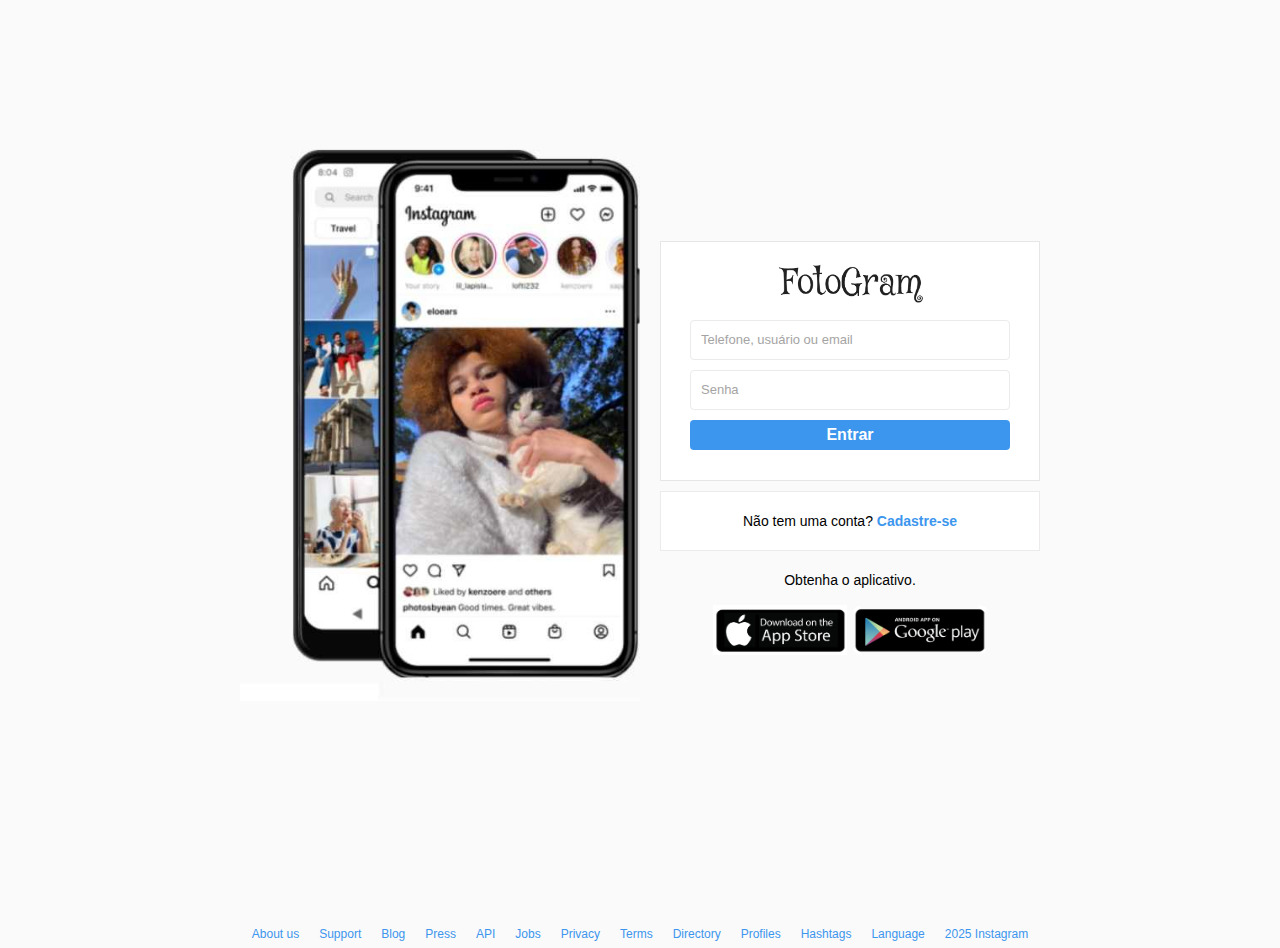
<file: index.html>
<!DOCTYPE html>
<html lang="pt-br">
<head>
    <meta charset="UTF-8">
    <meta name="viewport" content="width=device-width, initial-scale=1.0">
    <link rel="stylesheet" href="style.css" />
    <title>FotoGram</title>
</head>
<body>
    <div id="wrapper">
        <!-- AREA CONTAINER -->
        <div id="container">
            <!-- AREA ESQUERDA -->
            <div class="column left">
                <div class="main"></div>
            </div>
            <!-- FIM AREA ESQUERDA -->
            <!-- AREA DIREITA -->
            <div class="column right">
                <div class="login-panel">
                    <div class="logo">
                        <img class="logo-img" src="images/logo.png" alt="Logo do FotoGram">
                    </div>

                    <form>
                        <input placeholder="Telefone, usuário ou email" type="text" name="username"/>
                        <input placeholder="Senha" type="password" name="password"/>
                        <input type="submit" value="Entrar"/>
                    </form>
                </div>
                <div class="infobox">
                <p>Não tem uma conta? <a href="signup.html">Cadastre-se</a></p>
            </div>

            <div class="get-app-panel">
                Obtenha o aplicativo.
                <div class="app-buttons">
                    <a href="#">
                        <img src="images/app store.jpg" alt="Baixe na appStore">
                    </a>
                    <a href="#">
                        <img src="images/play store.png" alt="Baixe na GooglePlay">
                    </a>
                </div>
            </div>
        </div>
            <!-- FIM AREA DIREITA -->
        </div>
        <!-- FIM CONTAINER -->
        <!-- INÍCIO RODAPE -->
        <footer>
            <div class="footer-inner">
                <a href="#">About us</a>
                <a href="#">Support</a>
                <a href="#">Blog</a>
                <a href="#">Press</a>
                <a href="#">API</a>
                <a href="#">Jobs</a>
                <a href="#">Privacy</a>
                <a href="#">Terms</a>
                <a href="#">Directory</a>
                <a href="#">Profiles</a>
                <a href="#">Hashtags</a>
                <a href="#">Language</a>
                <a href="#">2025 Instagram</a>
            </div>
        </footer>
    </div>
    
</body>
</html>
</file>
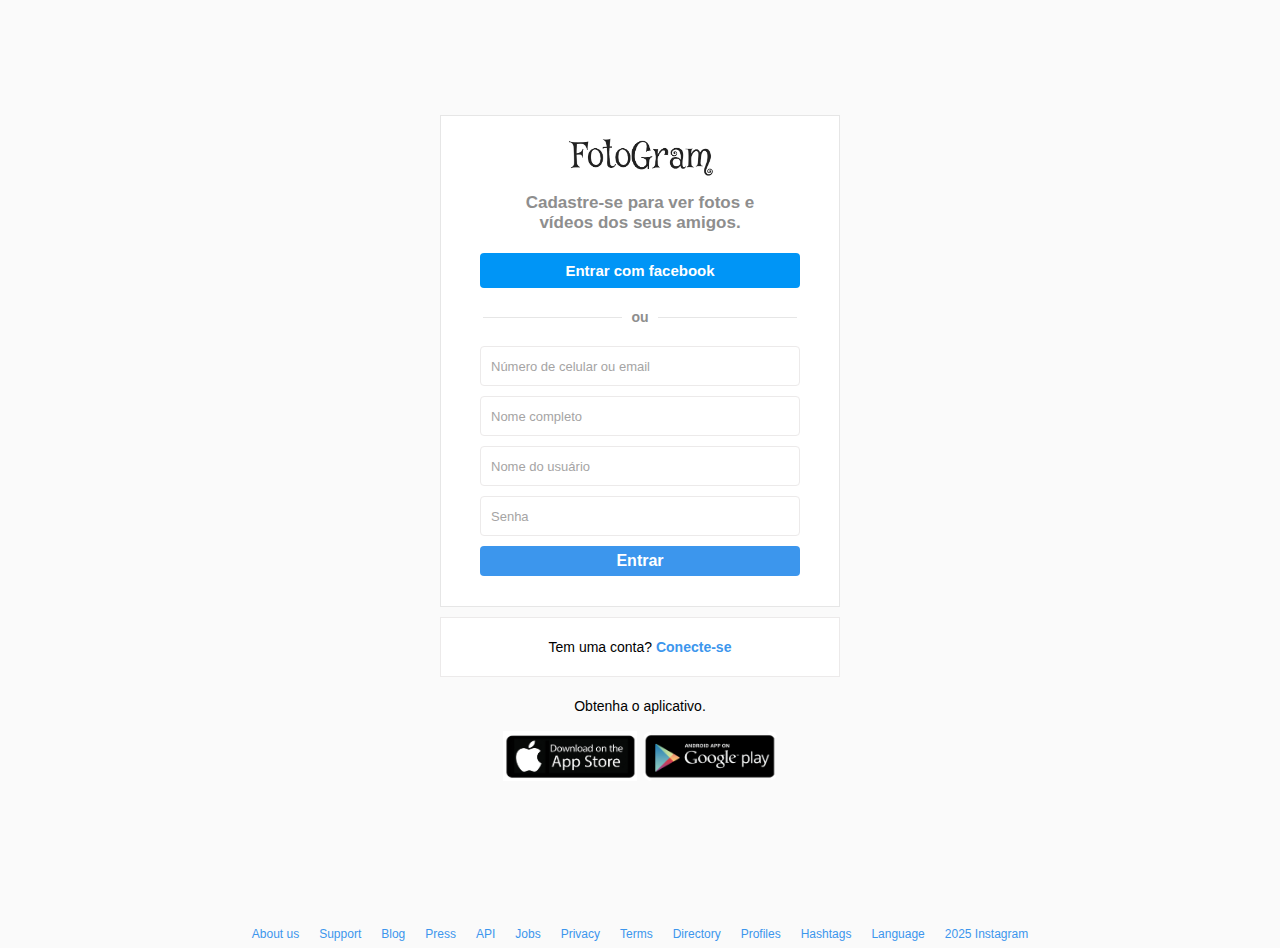
<file: signup.html>
<!DOCTYPE html>
<html lang="pt-br">
<head>
    <meta charset="UTF-8">
    <meta name="viewport" content="width=device-width, initial-scale=1.0">
    <link rel="stylesheet" href="style.css" />
    <title>Faça seu cadastro - FotoGram</title>
</head>
<body>
    <div id="wrapper">
        <!-- AREA CONTAINER -->
        <div id="container-signup">
            
            <!-- AREA DIREITA -->
            <div class="column">
                <div class="login-panel">
                    <div class="logo">
                        <img class="logo-img" src="images/logo.png" alt="Logo do FotoGram">
                    </div>

                    <div class="message">
                        <span>Cadastre-se para ver fotos e vídeos dos seus amigos.</span>
                    </div>

                    <button class="cta-button">
                        Entrar com facebook
                    </button>

                    <div class="divisor-container">
                        <div class="line"></div>
                        <div class="divisor-tag">ou</div>
                        <div class="line"></div>
                    </div>

                    <form>
                        <input placeholder="Número de celular ou email" type="text" name="email"/>
                        <input placeholder="Nome completo" type="text" name="name"/>
                        <input placeholder="Nome do usuário" type="text" name="username"/>
                        <input placeholder="Senha" type="password" name="password"/>
                        <input type="submit" value="Entrar"/>
                    </form>
                </div>
                <div class="infobox">
                <p>Tem uma conta? <a href="index.html">Conecte-se</a></p>
            </div>

            <div class="get-app-panel">
                Obtenha o aplicativo.
                <div class="app-buttons">
                    <a href="#">
                        <img src="images/app store.jpg" alt="Baixe na appStore">
                    </a>
                    <a href="#">
                        <img src="images/play store.png" alt="Baixe na GooglePlay">
                    </a>
                </div>
            </div>
        </div>
            <!-- FIM AREA DIREITA -->
        </div>
        <!-- FIM CONTAINER -->
        <!-- INÍCIO RODAPE -->
        <footer>
            <div class="footer-inner">
                <a href="#">About us</a>
                <a href="#">Support</a>
                <a href="#">Blog</a>
                <a href="#">Press</a>
                <a href="#">API</a>
                <a href="#">Jobs</a>
                <a href="#">Privacy</a>
                <a href="#">Terms</a>
                <a href="#">Directory</a>
                <a href="#">Profiles</a>
                <a href="#">Hashtags</a>
                <a href="#">Language</a>
                <a href="#">2025 Instagram</a>
            </div>
        </footer>
        
    </div>
    
</body>
</html>
</file>
<file: style.css>
* {
    box-sizing: border-box;
    margin: 0;
    padding: 0;
}

a {
    color: #3c96ed;
    text-decoration: none;
}

body {
    background: #fafafa;
    height: 100%;
    width: 100%;
    margin: 0;
    padding: 0;
    font-family: Arial, Helvetica, sans-serif;
    font-size: 14px;
    line-height: 18px;
}

#wrapper {
    height: 100vh;
}

#container {
    margin: 0 auto;
    min-height: 100%;
    width: 800px;
    display: flex;
    align-items: center;
}

.column {
    flex-grow: 1;
    width: 50%;
}

.left {
    background-image: url("images/celulares do instagram.png");
    background-size: 450px;
    background-repeat: no-repeat;
    background-position: center;
    height: 600px;
    margin-bottom: 50px;
}

.right {
    padding-left: 20px;
}

.login-panel {
    background-color: #fff;
    border: 1px solid #e6e6e6;
    text-align: center;
    padding: 20px 0;
}

.logo-img {
    width: 175px;
}

form {
    display: flex;
    flex-direction: column;
    align-items: center;
    justify-content: center;
}

input[type="password"], input[type="text"]{
    background-color: #ffffff;
    border: 1px solid rgb(236, 234, 234);
    height: 40px;
    border-radius: 4px;
    margin-top: 10px;
    padding: 10px;
    font-size: 13px;
    width: 320px;
    color: #000000;
}

input[type="password"]::placeholder, input[type="text"]::placeholder{
    color: rgb(165, 164, 164);
}  

input[type="password"]:focus, input[type="text"]:focus{
    outline: 0;
    border: 1px solid #a1a1a1;
}  

input[type="submit"]{
    width: 320px;
    margin-top: 10px;
    height: 30px;
    border: 0;
    background-color: #3c96ed;
    border-radius: 4px;
    color: #ffffff;
    font-size: 16px;
    font-weight: bold;
    margin-bottom: 10px;
    cursor: pointer;
}

.infobox{
    background-color: #fff;
    height: 60px;
    border: 1px solid rgb(236, 234, 234);
    margin: 10px auto 0;
    display: flex;
    justify-content: center;
    align-items: center;
}

.infobox p{ 
    user-select: none;
}

.infobox p a {
    font-weight: bold;
    user-select: none;
}

.get-app-panel{
    margin-top: 20px;
    text-align: center;
}

.app-buttons{
    margin-top: 16px;
}

.app-buttons img{
    height: 50px;
    padding: 0 1px;
}

/* footer{
    text-align: center;
    height: 50px;
    margin-top: -50px;
    
    }
    
footer a{
    color: #000;
    text-transform: uppercase;
    font-weight: bold;
    margin-right: 8px;
}
    
.text-small{
    font-size: 12px;
    font-weight: bold;
    color: grey;
    text-transform: uppercase;
    padding-left: 20px;
    display: inline-block;
} */

footer {
    font-size: 12px; /* Diminui o tamanho da fonte */
    text-align: center; /* Centraliza o texto */
    margin-top: 20px; /* Adiciona margem superior para espaçamento */
}

.footer-inner {
    display: flex;
    flex-wrap: wrap;
    justify-content: center;
    gap: 10px; /* Espaçamento entre os links */
}

.footer-inner a {
    margin: 5px; /* Adiciona margem ao redor dos links */
}


/* PÁGINA SIGNUP */
#container-signup{
    margin: 0 auto;
    min-height: 100%;
    width: 400px;
    display: flex;
    align-items: center;
}

.message{
    margin: 10px 70px;
}

.message span{
    text-align: center;
    font-size: 17px;
    font-weight: bold;
    line-height: 20px;
    color: #8e8e8e;
}

.cta-button{
    width: 320px;
    margin: 10px 0;
    height: 35px;
    background-color: #0095f6;
    color: #ffffff;
    border: 0;
    border-radius: 4px;
    font-size: 15px;
    cursor: pointer;
    font-weight: bold;
}

.divisor-container{
    display: flex;
    justify-content: center;
    align-items: center;
    margin: 10px 0;
}

.line{
    height: 1px;
    background-color: #e6e6e6;
    width: 139px;
}

.divisor-tag{
    font-weight: bold;
    margin: 0 2.5%;
    color: #8e8e8e;
    user-select: none;

}



    /* FIM PÁGINA SIGNUP */
    /* INÍCIO RESPONSIVIDADE */

@media (max-width: 850px){
    .left{
        display: none;
    }

    #container{
        width: 85%;
}    

    .right{
        padding-left: 0;
 }
}
  

@media (max-width: 340px) {
    #container{
        width: 90%;
    }

    #container-sgnup{
        width: 90px;
    }

    input[type="password"], input[type="text"], input[type="submit"]{
        width: 85%;
    }

    .cta-button{
        width: 85%;
    }

    .message{
        margin: 10px 25px;
    }

    .app-buttons img{
        height: 50px;
        padding: 0 1px;
        margin-top: -20px;
    }
}
</file>
